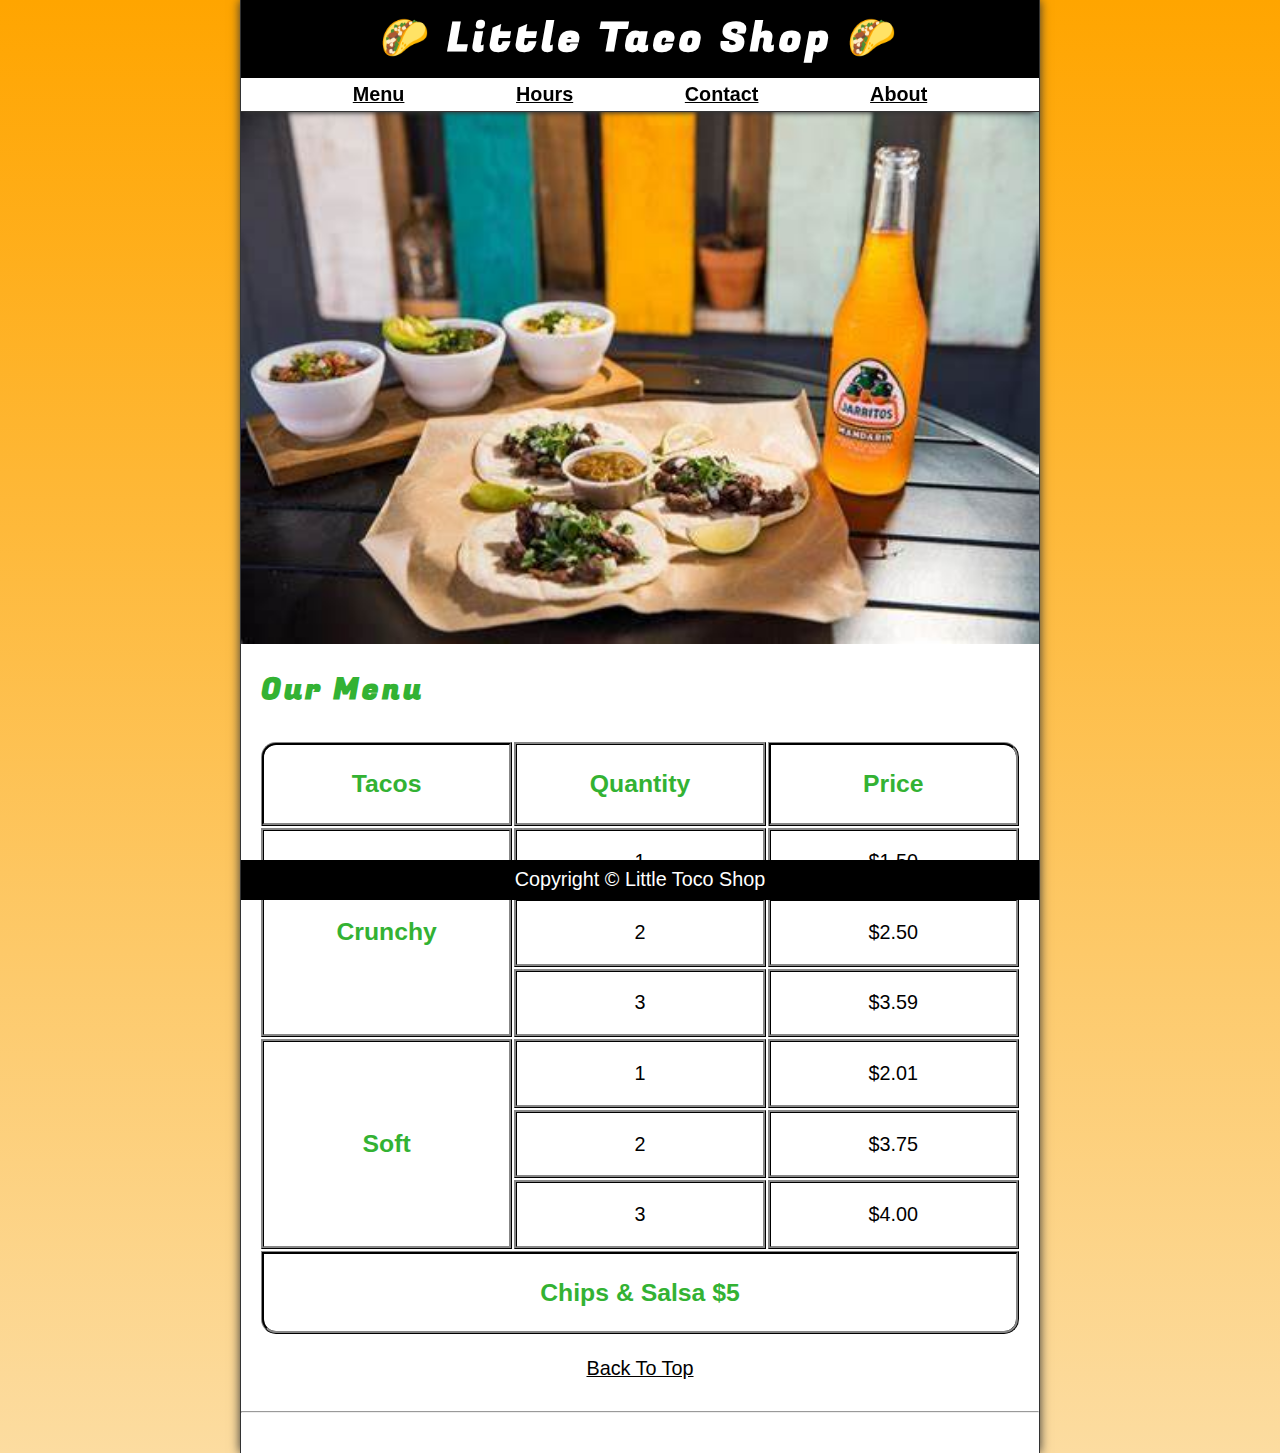
<file: index.html>
<!DOCTYPE html>
<html lang="en">

<head>
    <meta charset="UTF-8" />
    <meta http-equiv="X-UA-Compatible" content="IE=edge" />
    <meta name="author" content="Vaibhav Kesarwani" />
    <meta name="viewport" content="width=device-width, initial-scale=1.0" />
    <link rel="icon" href="img/R.png" type="image/x-icon" />
    <link rel="stylesheet" href="css/style.css">
    <title>The Little Toco Shop</title>
</head>

<body>
    <header class="header">
        <h1 class="header__h1">Little Taco Shop </h1>
        <nav class="header__nav">
            <ul class="header__ul">
                <li>
                    <a href="#menu">Menu</a>
                </li>
                <li>
                    <a href="hours.html">Hours</a>
                </li>
                <li>
                    <a href="contact.html">Contact</a>
                </li>
                <li>
                    <a href="about.html">About</a>
                </li>
            </ul>
        </nav>
    </header>
    <section class="hero">
        <h2 class="hero__h2">Namaste!!</h2>
        <figure>
            <img src="img/OIP.png" alt="Tacos and a Drink" title="We Love Tacos!!" width="1000" height="667">
            <figcaption class="offscreen">
                Tacos and a Drinks
            </figcaption>
        </figure>
    </section>
    <main class="main" class="main__article">
        <article id="menu" class="main__article menu">
            <h2 class="menu__h2">Our Menu</h2>
            <table class="menu__container">
                <caption class="offscreen">Our Tacos</caption>
                <thead>
                    <tr>
                        <th class="menu__header" scope="col">Tacos</th>
                        <th class="menu__header" scope="col">Quantity</th>
                        <th class="menu__header" scope="col">Price</th>
                    </tr>
                </thead>
                <tbody>
                    <tr>
                        <th class="menu__item menu__cr" scope="row" rowspan="3">Crunchy</th>
                        <td class="menu__item">1</td>
                        <td class="menu__item">$1.50</td>
                    </tr>
                    <tr>
                        <td class="menu__item">2</td>
                        <td class="menu__item">$2.50</td>
                    </tr>
                    <tr>
                        <td class="menu__item">3</td>
                        <td class="menu__item">$3.59</td>
                    </tr>
                    <tr>
                        <th class="menu__item menu__sf" scope="row" rowspan="3">Soft</th>
                        <td class="menu__item">1</td>
                        <td class="menu__item">$2.01</td>
                    </tr>
                    <tr>
                        <td class="menu__item">2</td>
                        <td class="menu__item">$3.75</td>
                    </tr>
                    <tr>
                        <td class="menu__item">3</td>
                        <td class="menu__item">$4.00</td>
                    </tr>
                </tbody>
                <tfoot>
                    <tr>
                        <td class="menu__item menu__cs" colspan="3">Chips &amp; Salsa $5</td>
                    </tr>
                </tfoot>
            </table>
            <p class="center">
                <a href="#">Back To Top</a>
            </p>
        </article>
    </main>
    <hr>
    <footer class="footer">
        <p>
            <span class="nowrap">Copyright &copy;</span>
            <span class="nowrap">Little Toco Shop</span>
        </p>
    </footer>
</body>

</html>
</file>
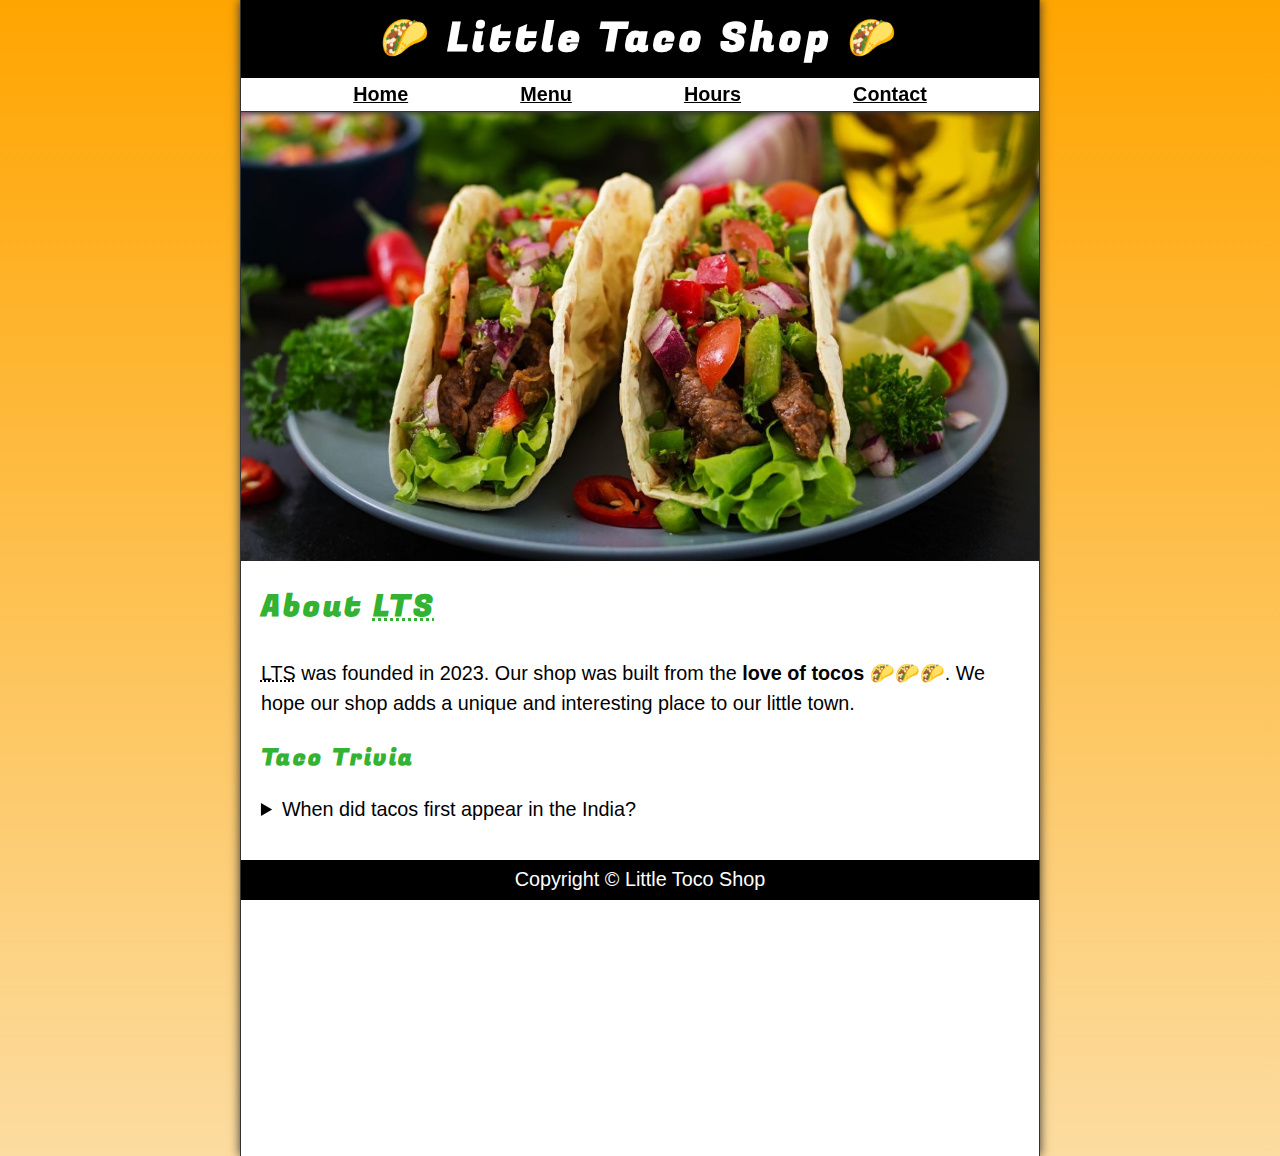
<file: about.html>
<!DOCTYPE html>
<html lang="en">

<head>
    <meta charset="UTF-8">
    <meta http-equiv="X-UA-Compatible" content="IE=edge">
    <meta name="author" content="Vaibhav Kesarwani">
    <meta name="viewport" content="width=device-width, initial-scale=1.0">
    <link rel="icon" href="img/R.png" type="image/x-icon" />
    <link rel="stylesheet" href="css/style.css">
    <title>About - LTS</title>
</head>

<body>
    <header class="header">
        <h1 class="header__h1">Little Taco Shop </h1>
        <nav class="header__nav">
            <ul class="header__ul">
                <li>
                    <a href="/">Home</a>
                </li>
                <li>
                    <a href="/#menu">Menu</a>
                </li>
                <li>
                    <a href="hours.html">Hours</a>
                </li>
                <li>
                    <a href="contact.html">Contact</a>
                </li>
            </ul>
        </nav>
    </header>
    <section class="hero">
        <figure>
            <img src="img/delicioso.png" alt="Tacos Delicioso" title="Tacos Delicioso!!" width="1000" height="667">
            <figcaption class="offscreen">
                Try these Delicious Tacos
            </figcaption>
        </figure>
    </section>

    <main class="main">
        <article id="about" class="main__article about">
            <h2>About <abbr title="The Little Taco Shop">LTS</abbr> </h2>
            <p>
                <abbr title="The Little Taco Shop">LTS</abbr> was founded in <time datetime="2023">2023</time>. Our shop
                was built from the <strong>love of tocos</strong> 🌮🌮🌮. We hope our shop adds a unique and interesting
                place to our little town.
            </p>
            <aside class="about__trivia">
                <h3>Taco Trivia</h3>
                <details>
                    <summary>When did tacos first appear in the India?</summary>
                    <p class="about__trivia-answer">
                        There is significant debate about the origins of the Taco in Mexico, with some arguing that the
                        taco predates the arrival of the Spanish in Mexico, since there is anthropological evidence that
                        the indigenous people living in the lake region of the Valley of Mexico traditionally ate tacos
                        filled with small fish. Writing at the time of the Spanish conquistadors, Bernal Díaz del
                        Castillo documented the first taco feast enjoyed by Europeans, a meal which Hernán Cortés
                        arranged for his captains in Coyoacán.
                    </p>
                    <p>
                        Others argue that the advent of the taco is much more recent, with one of the more popular
                        theories being that the taco was invented by silver miners in the <time datetime="18th century">
                            18th century</time>, however the first mention of the word "taco" in Mexico was in the 1891
                        novel Los bandidos de Río Frío by Manuel Payno.
                    </p>
                </details>
            </aside>
        </article>
    </main>

    <footer class="footer">
        <p>
            <span class="nowrap">Copyright &copy;</span>
            <span class="nowrap">Little Toco Shop</span>
        </p>
    </footer>
</body>

</html>
</file>
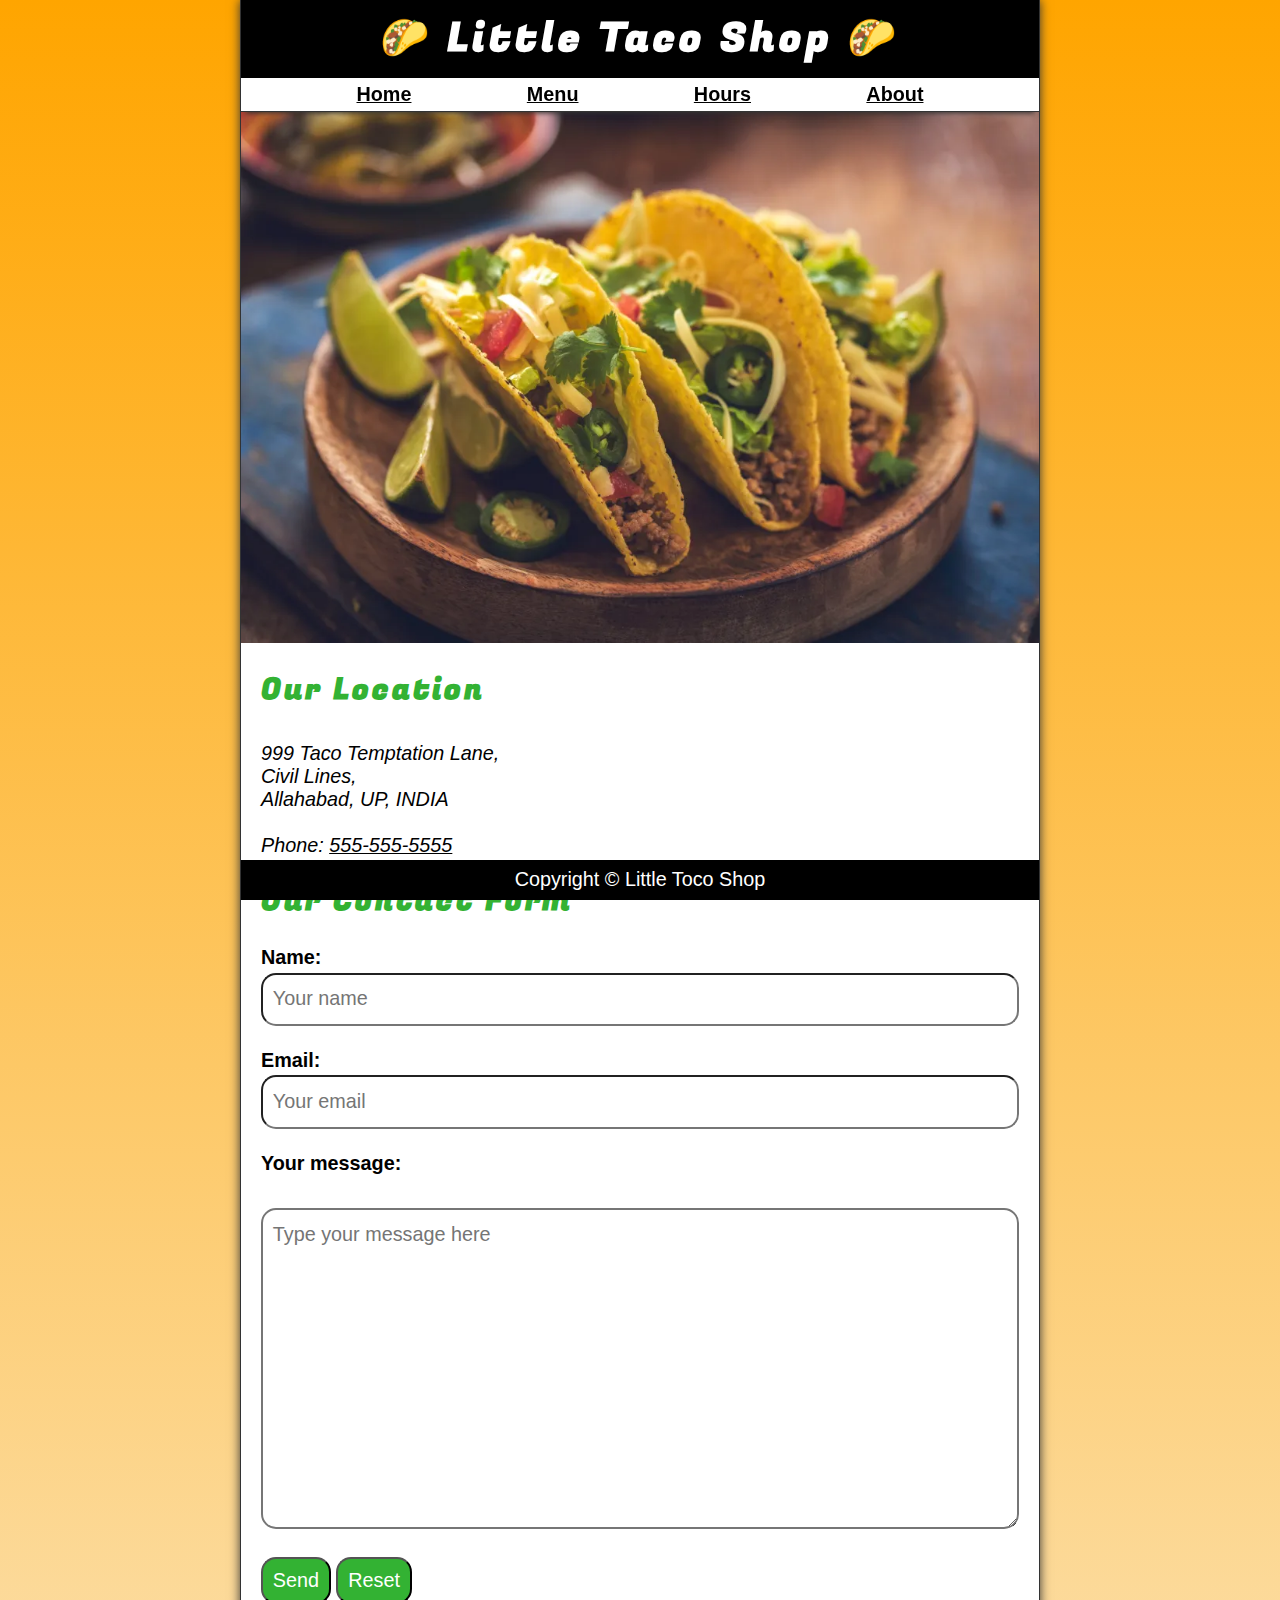
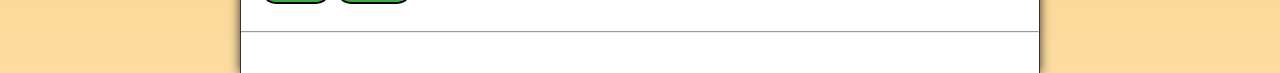
<file: contact.html>
<!DOCTYPE html>
<html lang="en">

<head>
    <meta charset="UTF-8" />
    <meta http-equiv="X-UA-Compatible" content="IE=edge" />
    <meta name="author" content="Vaibhav Kesarwani" />
    <meta name="viewport" content="width=device-width, initial-scale=1.0" />
    <link rel="icon" href="img/R.png" type="image/x-icon" />
    <link rel="stylesheet" href="css/style.css">
    <title>Contact Us - LTS</title>
</head>

<body>
    <header class="header">
        <h1 class="header__h1">Little Taco Shop</h1>
        <nav class="header__nav">
            <ul class="header__ul">
                <li>
                    <a href="/">Home</a>
                </li>
                <li>
                    <a href="/#menu">Menu</a>
                </li>
                <li>
                    <a href="hours.html">Hours</a>
                </li>
                <li>
                    <a href="about.html">About</a>
                </li>
            </ul>
        </nav>
    </header>
    <section class="hero">
        <figure>
            <img src="img/close_up.png" alt="Little Tacos Shop Tacos" title="Tacos Ready To Eat!!" width="1000"
                height="649">
            <figcaption class="offscreen">
                Little Tacos Shop Tacos
            </figcaption>
        </figure>
    </section>
    <main class="main">
        <article class="main__article">
            <h2>Our Location</h2>
            <address>
                999 Taco Temptation Lane, <br>
                Civil Lines, <br>
                Allahabad, UP, INDIA
                <br><br>
                Phone: <a href="tel:+5555555555">555-555-5555</a>
            </address>
        </article>
        <article class="main__article" contact>
            <h2 class="contact__h2">Our Contact Form</h2>
            <form action="https://httpbin.org/get" method="get" class="contact__form">
                <fieldset class="contact__fieldset">
                    <legend class="offscreen">Send us a message</legend>
                    <p class="contact__p">
                        <label class="contact__label" for="name">Name:</label>
                        <input class="contact__input" type="text" name="name" id="name" placeholder="Your name"
                            required>
                    </p>
                    <p class="contact__p">
                        <label class="contact__label" for="email">Email:</label>
                        <input class="contact__input" type="email" name="email" id="email" placeholder="Your email"
                            required>
                    </p>
                    <p class="contact__p">
                        <label class="contact__label" for="message">Your message:</label>
                        <br>
                        <textarea class="contact__textarea" name="message" id="message" cols="30" rows="10"
                            placeholder="Type your message here"></textarea>
                    </p>
                </fieldset>
                <button class="contact__button" type="submit">Send</button>
                <button class="contact__button" type="reset">Reset</button>
            </form>
        </article>
    </main>
    <hr>
    <footer class="footer">
        <p>
            <span class="nowrap">Copyright &copy;</span>
            <span class="nowrap">Little Toco Shop</span>
        </p>
    </footer>
</body>

</html>
</file>
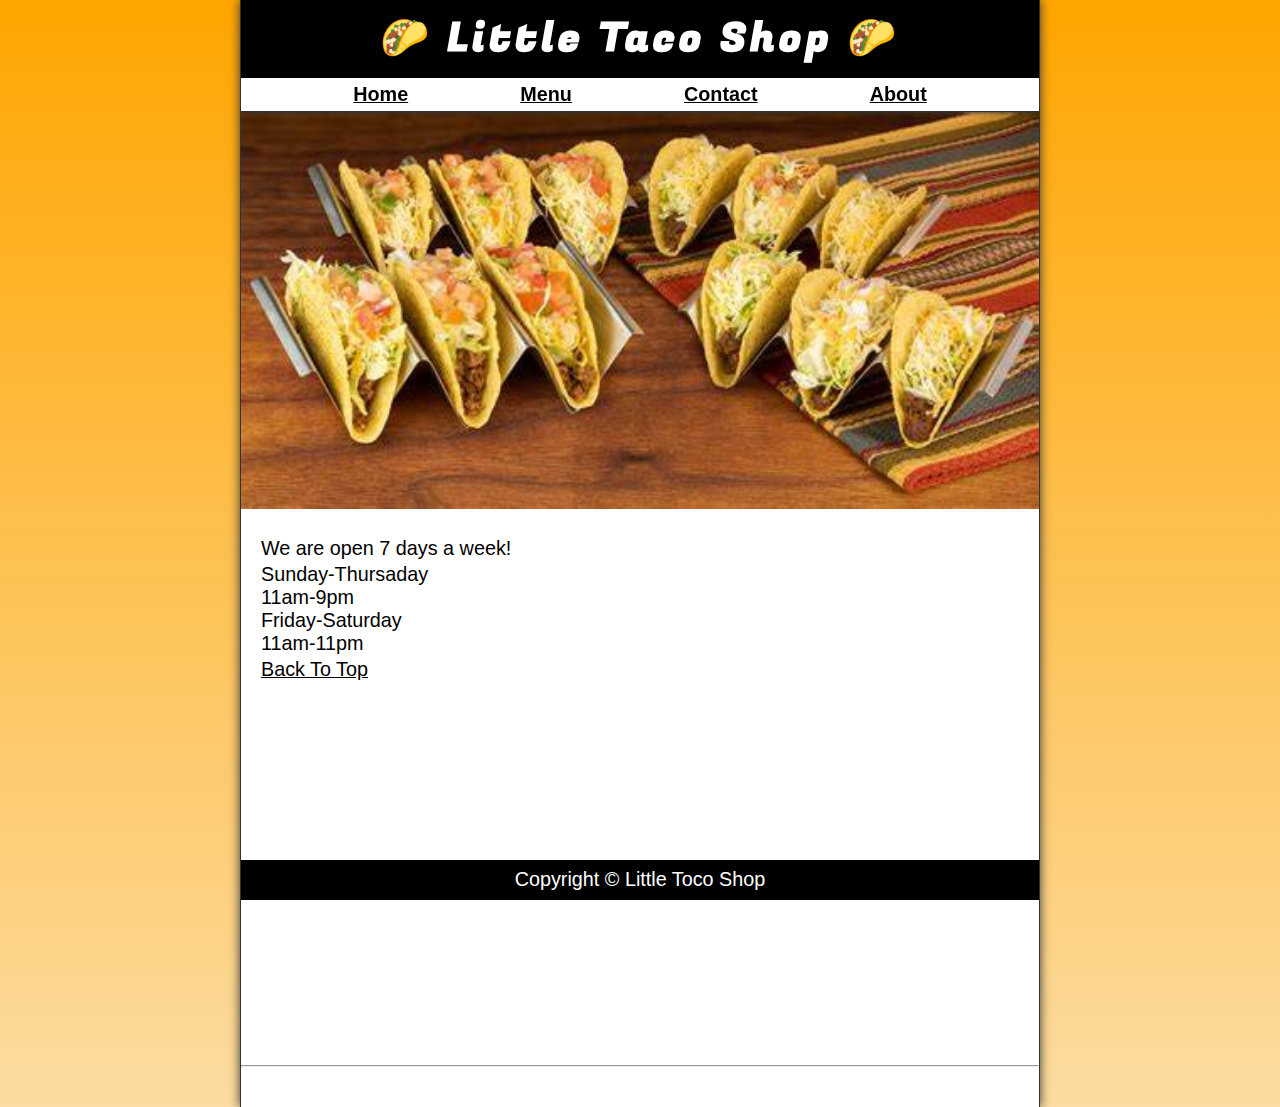
<file: hours.html>
<!DOCTYPE html>
<html lang="en">

<head>
    <meta charset="UTF-8" />
    <meta http-equiv="X-UA-Compatible" content="IE=edge" />
    <meta name="author" content="Vaibhav Kesarwani" />
    <meta name="viewport" content="width=device-width, initial-scale=1.0" />
    <link rel="icon" href="img/R.png" type="image/x-icon" />
    <link rel="stylesheet" href="css/style.css">
    <title>LTS Hours</title>
</head>

<body>
    <header class="header">
        <h1 class="header__h1">Little Taco Shop</h1>
        <nav class="header__nav">
            <ul class="header__ul">
                <li>
                    <a href="/">Home</a>
                </li>
                <li>
                    <a href="/#menu">Menu</a>
                </li>
                <li>
                    <a href="contact.html">Contact</a>
                </li>
                <li>
                    <a href="about.html">About</a>
                </li>
            </ul>
        </nav>
    </header>
    <section class="hero">
        <figure>
            <img src="img/tray.png" alt="A Tray of Tasty Tacos" title="We Love Tray's of Tacos!!" width="1000"
                height="667">
            <figcaption class="offscreen">
                A Tray of Tasty Tacos
            </figcaption>
        </figure>
    </section>
    <main class="main">
        <article class="main__article">
            <p>
                We are open 7 days a week!
            </p>
            <dl>
                <dt>Sunday-Thursaday</dt>
                <dd>11am-9pm</dd>
                <dt>Friday-Saturday</dt>
                <dd>11am-11pm</dd>
            </dl>
            <p>
                <a href="#">Back To Top</a>
            </p>
        </article>
    </main>
    <hr>
    <footer class="footer">
        <p>
            <span class="nowrap">Copyright &copy;</span>
            <span class="nowrap">Little Toco Shop</span>
        </p>
    </footer>
</body>

</html>
</file>
<file: css/style.css>
@import url('https://fonts.googleapis.com/css2?family=Fugaz+One&family=Numito&display=swap');

/* Reset */

*,
*::after,
*::before {
    margin: 0;
    padding: 0;
    box-sizing: border-box;
}

img {
    display: block;
    max-width: 100%;
    height: auto;
}

input,
button,
textarea {
    font: inherit;
}

/* Variables */

:root {
    /* Font */
    --FF: "Nunito", sans-serif;
    --FF-HEADINGS: "Fugaz One", cursive;
    --FS: clamp(1rem, 2.2vh, 1.5rem);

    /* Colors */
    --BGCOLOR-FADE: rgba(252, 220, 160);
    --BGCOLOR: orange;
    --BGIMAGE: linear-gradient(to bottom, var(--BGCOLOR), var(--BGCOLOR-FADE));
    --BODY-BGCOLOR: #FFF;
    --BORDER-COLOR: #333;
    --FONT-COLOR: #000;
    --HEADER-BGCOLOR: #000;
    --HEADER-COLOR: #FFF;
    --HERO-BGCOLOR: rgba(51, 178, 51, 0.75);
    --HERO-COLOR: #FFF;
    --HIGHLIGHT-COLOR: rgba(51, 178, 51);
    --LINK-ACTIVE: orange;
    --LINK-COLOR: #000;
    --LINK-HOVER: hsla(0, 0%, 0%, 0.6);
    --NAV-BGCOLOR: #FFF;

    /* Borders  */
    --BORDERS: 1px solid var(--BORDER-COLOR);

    /* Standard Padding  */
    --PADDING-TB: 0.25em;
    --PADDING-SIDE: 2.5%;

    /* Standard Margin  */
    --MARGIN: clamp(1em, 2.5vh, 1.5em)0;
}

/* Utility Classes */

.offscreen {
    position: absolute;
    left: -10000px;
}

.nowrap {
    white-space: nowrap;
}

.center {
    text-align: center;
}

/* General Style  */

html {
    scroll-behavior: smooth;
    font-size: var(--FS);
    font-family: var(--FF);
    background-color: var(--BGCOLOR);
    background-image: var(--BGIMAGE);
}

body {
    background-color: var(--BODY-BGCOLOR);
    color: var(--FONT-COLOR);
    min-height: 100vh;
    max-width: 800px;
    margin: 0 auto;
    border-left: var(--BORDERS);
    border-right: var(--BORDERS);
    box-shadow: 0 0 10px var(--BORDER-COLOR);
}

h1,
h2,
h3 {
    font-family: var(--FF-HEADINGS);
    letter-spacing: 0.1em;
}

h2,
h3 {
    margin-bottom: 1em;
    color: var(--HIGHLIGHT-COLOR);
}

p {
    line-height: 1.5;
}

a:any-link {
    color: var(--LINK-COLOR);
}

a:hover,
a:focus-visible {
    color: var(--LINK-HOVER);
}

a:active {
    color: var(--LINK-ACTIVE);
}

/* Header  */

.header {
    position: sticky;
    top: 0;
    z-index: 1;
}

.header__h1 {
    text-align: center;
    background-color: var(--HEADER-BGCOLOR);
    color: var(--HEADER-COLOR);
    padding: var(--PADDING-TB) var(--PADDING-SIDE);
}

.header__nav {
    background-color: var(--NAV-BGCOLOR);
    border-bottom: var(--BORDERS);
    font-weight: bold;
    box-shadow: 0 6px 5px -5px var(--BORDER-COLOR);
}

.header__ul {
    padding: var(--PADDING-TB) var(--PADDING-SIDE);
    list-style-type: none;
    display: flex;
    justify-content: space-evenly;
    gap: 1rem;
}

/* Hero  */

.hero {
    position: relative;

}

.hero__h2 {
    background-color: var(--HERO-BGCOLOR);
    color: var(--HERO-COLOR);
    padding: 0.25em 0.5em;
    text-shadow: 2px 2px 5px var(--BORDER-COLOR);
    position: absolute;
    top: -100px;
    left: 20px;
    animation: showWelcome 0.5s ease-in-out 1s forwards;
}

@keyframes showWelcome {
    0% {
        top: -20px;
        transform: skew(0deg, -5deg) scaleY(0);
    }

    80% {
        top: 30px;
        transform: skew(10deg, -5deg) scaleY(1.2);
    }

    100% {
        top: 20px;
        transform: skew(-10deg, -5deg) scaleY(1);
    }
}

/* Footer  */

.footer {
    position: sticky;
    bottom: 0;
    background-color: var(--HEADER-BGCOLOR);
    color: var(--HEADER-COLOR);
    padding: var(--PADDING-TB) var(--PADDING-SIDE);
    text-align: center;
}

/* Main  */

.main {
    padding: var(--PADDING-TB) var(--PADDING-SIDE);
}

.main__article {
    scroll-margin-top: 6.5rem;
    margin: var(--MARGIN);
}

.main__article:first-child {
    margin-top: 1em;
}

.main__article:last-child {
    min-height: calc(100vh - 20rem);
}

/* About  */

.about__trivia {
    margin: var(--MARGIN);
}

.about__trivia-answer {
    margin-top: 1em;
}

/* Contact  */

.contact__h2 {
    margin: 0;
}

.contact__fieldset {
    border: none;
}

.contact__p {
    margin: 1em 0;
}

.contact__label {
    display: block;
    font-weight: bold;
}

.contact__input,
.contact__textarea {
    padding: 0.5em;
    border-radius: 15px;
    border-width: 2px;
    width: 100%;
}

.contact__button {
    padding: 0.5em;
    border-radius: 15px;
    background-color: var(--HIGHLIGHT-COLOR);
    color: var(--HEADER-COLOR);
}

/* Menu  */

thead,
tbody,
tfoot,
tr {
    display: contents;
}

.menu__container {
    display: grid;
    grid-template-columns: repeat(3, 1fr);
    grid-template-areas:
        "hd1 hd2 hd3"
        "cr cr1 cr1p"
        "cr cr2 cr2p"
        "cr cr3 cr3p"
        "sf sf1 sf1p"
        "sf sf2 sf2p"
        "sf sf3 sf3p"
        "cs cs cs";
    gap: 0.1em;
    margin-bottom: 1em;
}

.menu__cr {
    grid-area: cr;
}

.menu__sf {
    grid-area: sf;
}

.menu__cs {
    grid-area: cs;
}

.menu__cr,
.menu__sf,
.menu__cs,
.menu__header {
    color: var(--HIGHLIGHT-COLOR);
    font-weight: bold;
    height: 100%;
    display: grid;
    place-content: center;
}

.menu__header {
    border-bottom: var(--BORDERS);
}

.menu__header,
.menu__item {
    width: 100%;
    padding: 1em;
    border: medium ridge var(--BORDER-COLOR);
}

.menu__item {
    display: grid;
    place-content: center;
}

thead th:first-child {
    border-top-left-radius: 15px;
}

thead th:last-child {
    border-top-right-radius: 15px;
}

tfoot td:first-child {
    border-bottom-left-radius: 15px;
}

tfoot td:last-child {
    border-bottom-right-radius: 15px;
}

@media screen and (min-width: 576px) {
    .header__h1::before {
        content: '🌮 ';
    }

    .header__h1::after {
        content: ' 🌮';
    }

    .menu__header,
    .menu__cr,
    .menu__sf,
    .menu__cs {
        font-size: 125%;
    }
}
</file>
